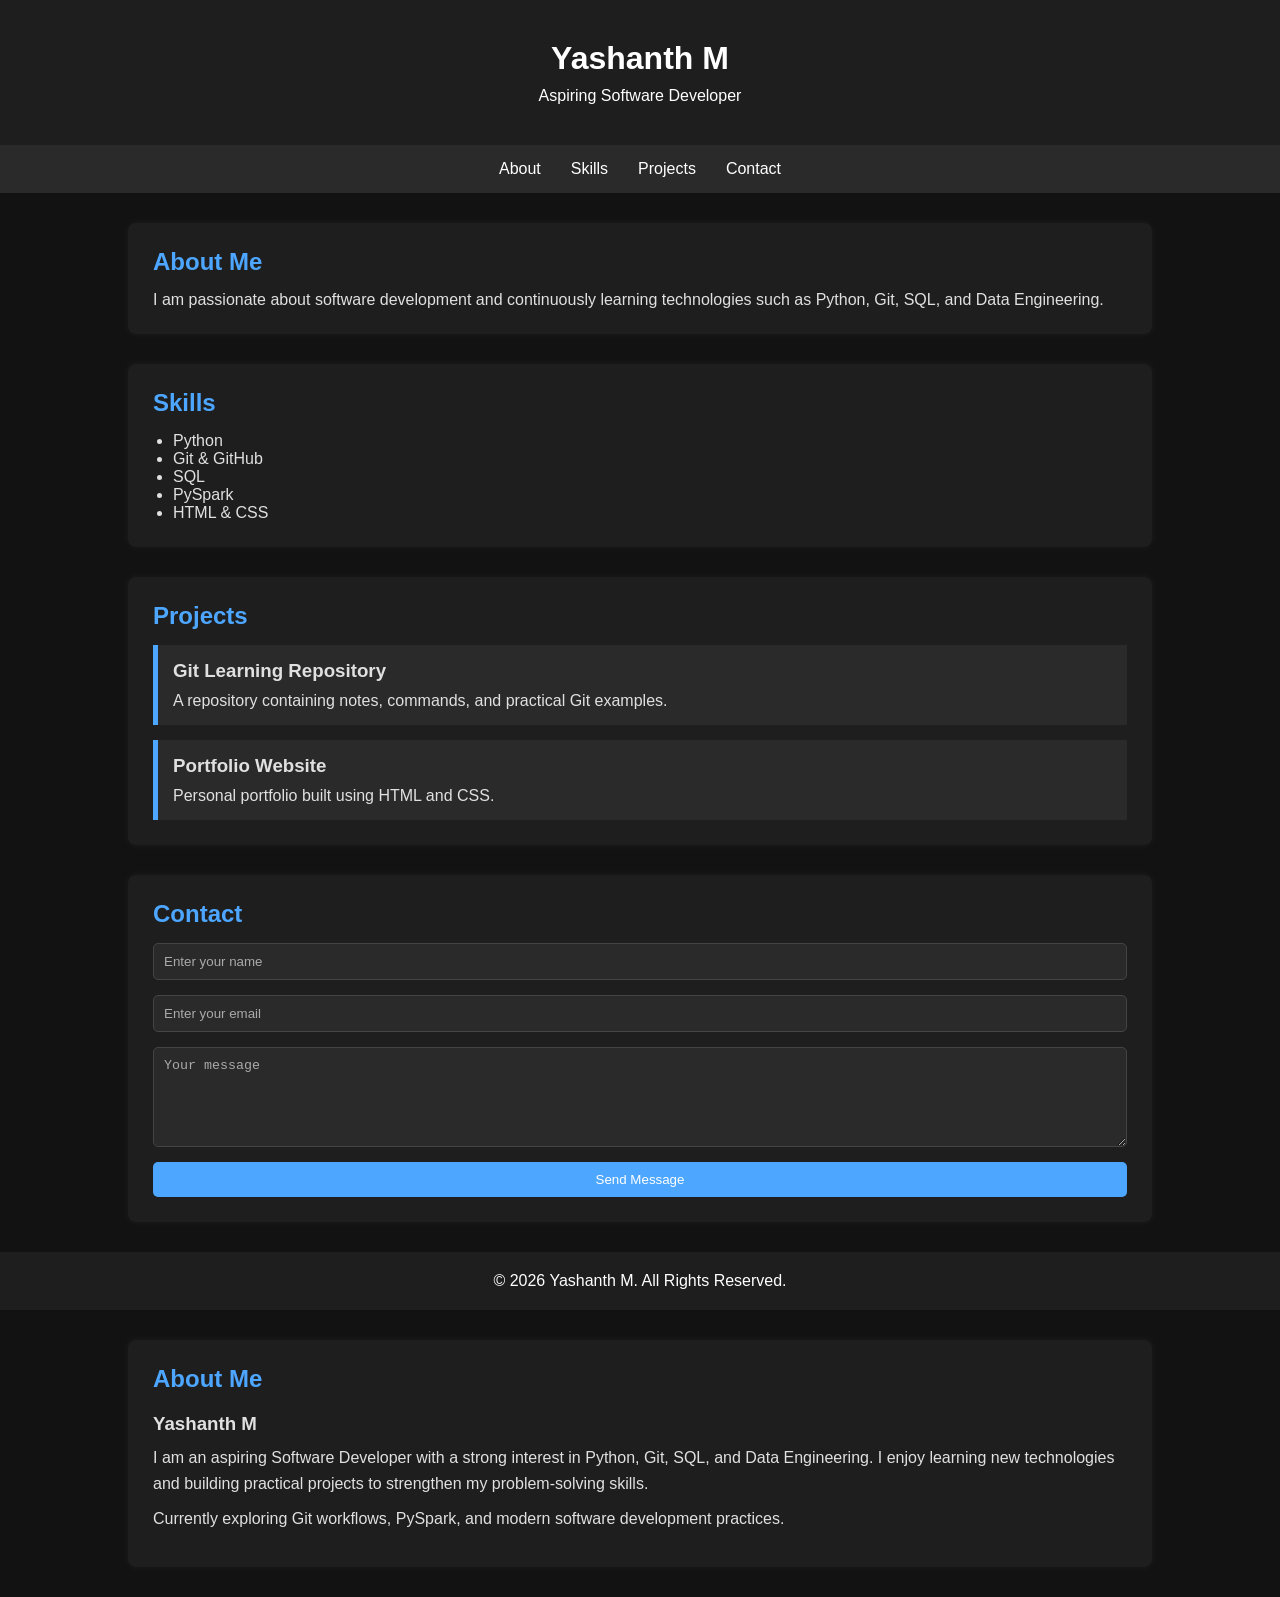
<file: src/Day1/index.html>
<!DOCTYPE html>
<html lang="en">
<head>
    <meta charset="UTF-8">
    <meta name="viewport" content="width=device-width, initial-scale=1.0">
    <title>Yashanth Portfolio</title>
    <link rel="stylesheet" href="style.css">
</head>
<body>

    <header>
        <h1>Yashanth M</h1>
        <p>Aspiring Software Developer</p>
    </header>

    <nav>
        <ul>
            <li><a href="#about">About</a></li>
            <li><a href="#skills">Skills</a></li>
            <li><a href="#projects">Projects</a></li>
            <li><a href="#contact">Contact</a></li>
        </ul>
    </nav>

    <section id="about">
        <h2>About Me</h2>
        <p>
            I am passionate about software development and continuously learning
            technologies such as Python, Git, SQL, and Data Engineering.
        </p>
    </section>

    <section id="skills">
        <h2>Skills</h2>
        <ul>
            <li>Python</li>
            <li>Git & GitHub</li>
            <li>SQL</li>
            <li>PySpark</li>
            <li>HTML & CSS</li>
        </ul>
    </section>

    <section id="projects">
        <h2>Projects</h2>

        <div class="project-card">
            <h3>Git Learning Repository</h3>
            <p>
                A repository containing notes, commands, and practical Git examples.
            </p>
        </div>

        <div class="project-card">
            <h3>Portfolio Website</h3>
            <p>
                Personal portfolio built using HTML and CSS.
            </p>
        </div>

    </section>

    <section id="contact">
        <h2>Contact</h2>

        <form>
            <input type="text" placeholder="Enter your name">
            <input type="email" placeholder="Enter your email">
            <textarea placeholder="Your message"></textarea>
            <button type="submit">Send Message</button>
        </form>

    </section>

    <footer>
        <p>© 2026 Yashanth M. All Rights Reserved.</p>
    </footer>
    <section id="about">
    <h2>About Me</h2>

    <div class="about-card">

        <div class="about-content">
            <h3>Yashanth M</h3>

            <p>
                I am an aspiring Software Developer with a strong interest in
                Python, Git, SQL, and Data Engineering. I enjoy learning new
                technologies and building practical projects to strengthen my
                problem-solving skills.
            </p>

            <p>
                Currently exploring Git workflows, PySpark, and modern software
                development practices.
            </p>
        </div>
    </div>
</section>
</body>
</html>
</file>
<file: src/Day1/style.css>
* {
    margin: 0;
    padding: 0;
    box-sizing: border-box;
}

body {
    font-family: Arial, sans-serif;
    background-color: #f4f4f4;
    color: #333;
}

header {
    background-color: #222;
    color: white;
    text-align: center;
    padding: 40px;
}

header h1 {
    margin-bottom: 10px;
}

nav {
    background-color: #444;
    padding: 15px;
}

nav ul {
    display: flex;
    justify-content: center;
    list-style: none;
}

nav ul li {
    margin: 0 15px;
}

nav ul li a {
    color: white;
    text-decoration: none;
}

nav ul li a:hover {
    color: #ffd700;
}

section {
    width: 80%;
    margin: 30px auto;
    background-color: white;
    padding: 25px;
    border-radius: 8px;
}

section h2 {
    margin-bottom: 15px;
    color: #222;
}

#skills ul {
    margin-left: 20px;
}

.project-card {
    background-color: #f9f9f9;
    border-left: 5px solid #007bff;
    padding: 15px;
    margin-top: 15px;
}

.project-card h3 {
    margin-bottom: 10px;
}

form {
    display: flex;
    flex-direction: column;
}

input,
textarea {
    padding: 10px;
    margin-bottom: 15px;
    border: 1px solid #ccc;
    border-radius: 5px;
}

textarea {
    resize: vertical;
    height: 100px;
}

button {
    padding: 10px;
    background-color: #007bff;
    color: white;
    border: none;
    border-radius: 5px;
    cursor: pointer;
}

button:hover {
    background-color: #0056b3;
}

footer {
    text-align: center;
    padding: 20px;
    background-color: #222;
    color: white;
    margin-top: 30px;
}
body {
    font-family: Arial, sans-serif;
    background-color: #121212;
    color: #e0e0e0;
}

header {
    background-color: #1e1e1e;
    color: white;
    text-align: center;
    padding: 40px;
}

nav {
    background-color: #2a2a2a;
    padding: 15px;
}

nav ul li a {
    color: #ffffff;
    text-decoration: none;
}

nav ul li a:hover {
    color: #4da6ff;
}

section {
    width: 80%;
    margin: 30px auto;
    background-color: #1e1e1e;
    padding: 25px;
    border-radius: 8px;
    box-shadow: 0 0 10px rgba(255, 255, 255, 0.05);
}

section h2 {
    color: #4da6ff;
}

.project-card {
    background-color: #2a2a2a;
    border-left: 5px solid #4da6ff;
    padding: 15px;
    margin-top: 15px;
}

input,
textarea {
    background-color: #2a2a2a;
    color: white;
    border: 1px solid #444;
}

input::placeholder,
textarea::placeholder {
    color: #aaa;
}

button {
    padding: 10px;
    background-color: #4da6ff;
    color: white;
    border: none;
    border-radius: 5px;
    cursor: pointer;
}

button:hover {
    background-color: #1e88e5;
}

footer {
    text-align: center;
    padding: 20px;
    background-color: #1e1e1e;
    color: white;
    margin-top: 30px;
}
.about-card {
    display: flex;
    align-items: center;
    gap: 25px;
    margin-top: 20px;
}

.about-card img {
    width: 150px;
    height: 150px;
    border-radius: 50%;
    object-fit: cover;
}

.about-content h3 {
    margin-bottom: 10px;
}

.about-content p {
    margin-bottom: 10px;
    line-height: 1.6;
}
</file>
